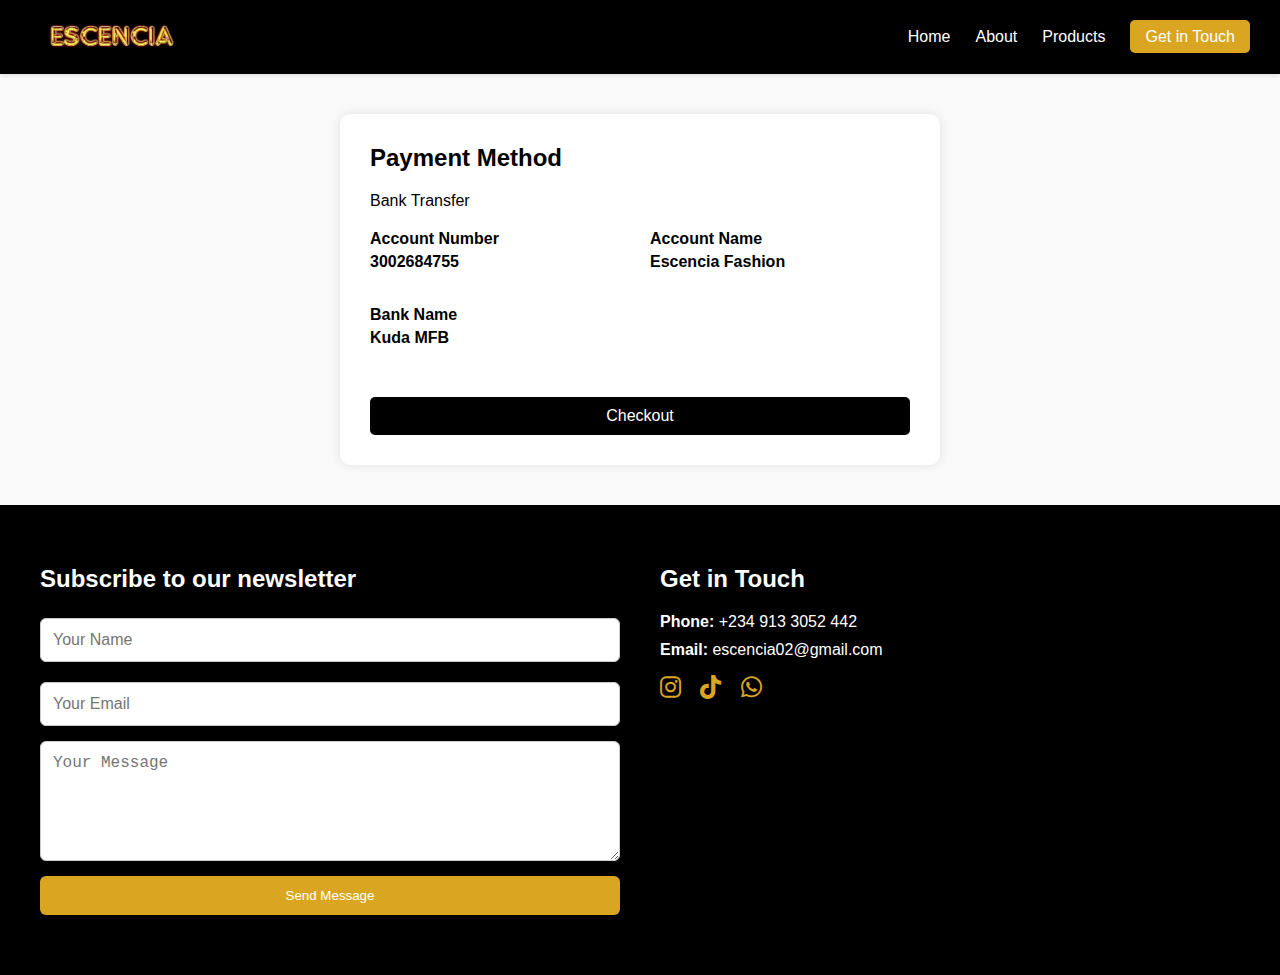
<file: paymentpage.html>
<!DOCTYPE html>
<html lang="en">
<head>
  <meta charset="UTF-8">
  <meta name="viewport" content="width=device-width, initial-scale=1.0">
  <title>Escencia Fashion | payment Details</title>
  <link rel="stylesheet" href="https://cdnjs.cloudflare.com/ajax/libs/font-awesome/6.4.0/css/all.min.css">
  <link rel="stylesheet" href="index.css">
  <link rel="shortcut icon" href="logo.png" type="image/x-icon">
</head>
<body>

   <nav class="navbar">
    <div class="logo">
        <a href="index.html">
          <img src="logo.png" alt="Logo">
        </a>
    </div>

    <ul class="nav-links" id="navLinks">
      <li><a href="index.html">Home</a></li>
      <li><a href="index.html">About</a></li>
      <li><a href="index.html">Products</a></li>
      <li><a href="index.html" class="btn">Get in Touch</a></li>
    </ul>

    <div class="menu-icon" id="menuIcon">
      ☰
    </div>
  </nav>


  <section class="purchase-section">
  <div class="form-container2">
    <h2 class="pyme">Payment Method</h2>
    <p class="pyme">Bank Transfer</p>
    <form action="#" method="POST" class="purchase-form">
    <div class="form-row">
        <div class="form-group">
          <label for="account-number">Account Number</label>
          <label type="text" id="account-number" name="account-number" required>3002684755</label>
        </div>
        <div class="form-group">
          <label for="account-name">Account Name</label>
          <label type="text" id="account-name" name="account-name" required>Escencia Fashion</label>
        </div>
    </div>

            <label for="bank-name">Bank Name</label>
            <label type="text" id="bank-name" name="bank-name" required>Kuda MFB</label>
        
      <a href="checkout.html" class="my-button">Checkout</a>

    </form>
  </div>
</section>



  

  <section class="contact-section" id="contact">
  <div class="contact-container">

    <!-- Contact Form -->
    <div class="contact-form">
      <h2>Subscribe to our newsletter</h2>
      <form action="https://formspree.io/f/xyzpdweg" method="POST">

        <input type="text" name="your name" placeholder="Your Name" required>
        <input type="email" name="your email" placeholder="Your Email" required>
        <textarea placeholder="Your Message" required></textarea>
        <button type="submit">Send Message</button>
      </form>
    </div>

    
    <!-- Contact Info -->
    <div class="contact-info">
      <h2>Get in Touch</h2>
      <p><strong>Phone:</strong> +234 913 3052 442</p>
      <p><strong>Email:</strong> escencia02@gmail.com</p>

      <div class="social-icons">
        <a href="https://www.instagram.com/escenciafashion19?igsh=NHEzamhzOG9nb3B&utm_source=qr" target="_blank"><i class="fab fa-instagram"></i></a>
        <a href="https://www.tiktok.com/@escenciafashion?_t=ZS-8yhSTLb3gZ7&_r=1" target="_blank"><i class="fab fa-tiktok"></i></a>
        <a href="https://wa.me/message/KHVX6RHPKJVPN1" target="_blank"><i class="fab fa-whatsapp"></i></a>
      </div>
    </div>
  </div>
</section>



    <button id="scrollToTopBtn" title="Go to top">
        &#8679;
    </button>


  <script src="script.js"></script>
  
</body>
</html>
</file>
<file: index.css>
* {
  margin: 0;
  padding: 0;
  box-sizing: border-box;
  text-decoration: none;
  scroll-behavior: smooth;
}

body {
  font-family: Arial, sans-serif;
}

.navbar {
  display: flex;
  justify-content: space-between;
  align-items: center;
  padding: 15px 30px;
  background-color: black;
  box-shadow: 0 2px 5px rgba(0,0,0,0.1);
  position: relative;
  z-index: 1001;
}

.logo img {
  height: 40px;
}

.nav-links {
  list-style: none;
  display: flex;
  gap: 25px;
  align-items: center;
}

.nav-links a {
  text-decoration: none;
  color:white;
  font-size: 16px;
}

.nav-links a:hover{
  color: goldenrod;
}

.nav-links .btn {
  background-color: goldenrod;
  color: white;
  padding: 8px 15px;
  border-radius: 5px;
  transition: background 0.3s;
}

.nav-links .btn:hover {
  border: 1px solid goldenrod;
  color: black;
  background-color: white;
}

.menu-icon {
  display: none;
  font-size: 28px;
  cursor: pointer;
  color: white;
}

.hero-section {
  height: 100vh;
  background-image: url('brown1.jpg'); /* Replace with your image */
  background-size: cover;
  background-position: center;
  background-repeat: no-repeat;
  position: relative;
}

.overlay {
  background-color: rgba(0, 0, 0, 0.5); /* dark overlay */
  height: 100%;
  width: 100%;
  display: flex;
  justify-content: center;
  align-items: center;
  padding: 20px;
}

.drops{
  color: goldenrod;
}

.hero-content {
  text-align: center;
  color: white;
  max-width: 700px;
}

.hero-content h1 {
  font-size: 3rem;
  margin-bottom: 20px;
}

.hero-content p {
  font-size: 1.2rem;
  margin-bottom: 30px;
}

.buttons {
  display: flex;
  gap: 15px;
  flex-wrap: wrap;
  justify-content: center;
}

.btn {
  padding: 12px 25px;
  text-decoration: none;
  border-radius: 6px;
  font-size: 16px;
  transition: 0.3s ease;
}

.btn.primary {
  background-color: goldenrod;
  color: white;
}

.btn.primary:hover {
  background-color: darkorange;
}

.btn.secondary {
  background-color: transparent;
  border: 2px solid white;
  color: white;
}

.btn.secondary:hover {
  background-color: white;
  color: black;
}

.latest-drops {
  padding: 50px 20px;
  background-color: #f9f9f9;
  text-align: center;
}

.latest-drops h2 {
  font-size: 2rem;
  margin-bottom: 30px;
  color: #333;
}

.card-container {
  display: grid;
  grid-template-columns: repeat(4, 1fr);
  gap: 20px;
  max-width: 1200px;
  margin: auto;
}

.card {
  background-color: white;
  border-radius: 10px;
  box-shadow: 0 5px 15px rgba(0,0,0,0.1);
  overflow: hidden;
  transition: transform 0.3s;
}

.card:hover {
  transform: translateY(-20px);
}

.card img {
  width: 100%;
  height: 250px;
  object-fit: cover;
}

.card h3 {
  font-size: 1.1rem;
  margin: 15px 0 5px;
  color: #222;
}

.card p {
  font-size: 1rem;
  color: #666;
  margin-bottom: 15px;
}

.about-me {
  padding: 50px 20px;
  background-color: #f5f5f5;
}

.about-container {
  display: flex;
  align-items: center;
  justify-content: center;
  gap: 40px;
  max-width: 1200px;
  margin: auto;
  flex-wrap: wrap; /* ensures wrapping on smaller screens */
}

.about-image img {
  width: 100%;
  max-width: 400px;
  border-radius: 10px;
  object-fit: cover;
  box-shadow: 0 4px 15px rgba(0,0,0,0.1);
}

.about-text {
  max-width: 600px;
}

.about-text h2 {
  font-size: 2rem;
  margin-bottom: 20px;
  color: #222;
}

.about-text p {
  font-size: 1.1rem;
  color: #555;
  line-height: 1.6;
}

.products {
  padding: 50px 20px;
  background-color: #fff;
  text-align: center;
}

.products h2 {
  font-size: 2rem;
  margin-bottom: 30px;
  color: #222;
}

.product-grid {
  display: grid;
  grid-template-columns: repeat(4, 1fr);
  gap: 20px;
  max-width: 1200px;
  margin: auto;
}

.product-card {
  background-color: #f9f9f9;
  border-radius: 10px;
  box-shadow: 0 4px 12px rgba(0, 0, 0, 0.1);
  padding: 15px;
  transition: transform 0.3s ease;
  display: flex;
  flex-direction: column;
  align-items: center;
}

.product-card:hover {
  transform: translateY(-5px);
}

.product-card img {
  width: 100%;
  height: 200px;
  object-fit: cover;
  border-radius: 8px;
  margin-bottom: 15px;
}

.product-card h3 {
  margin: 10px 0 5px;
  color: #333;
}

.price {
  font-weight: bold;
  color: #555;
  margin-bottom: 15px;
}

.buy-btn {
  padding: 10px 20px;
  background-color: goldenrod;
  color: white;
  border: none;
  border-radius: 6px;
  cursor: pointer;
  transition: background 0.3s;
}

.buy-btn:hover {
  background-color: darkorange;
}

.contact-section {
  padding: 60px 20px;
  background-color: black;
}

.contact-container {
  display: flex;
  gap: 40px;
  justify-content: space-between;
  align-items: flex-start;
  max-width: 1200px;
  margin: auto;
  flex-wrap: wrap;
}

.contact-info,
.contact-form {
  flex: 1 1 45%;
  min-width: 280px;
}

.contact-info h2,
.contact-form h2 {
  margin-bottom: 20px;
  color: white;
}

.contact-info p {
  margin: 10px 0;
  color: white;
  font-size: 1rem;
}

.contact-form form {
  display: flex;
  flex-direction: column;
  gap: 15px;
}

.contact-form input,
.contact-form textarea {
  padding: 12px;
  border: 1px solid #ccc;
  border-radius: 6px;
  font-size: 1rem;
  resize: vertical;
}

.contact-form textarea {
  min-height: 120px;
}

.contact-form button {
  padding: 12px;
  background-color: goldenrod;
  color: white;
  border: none;
  border-radius: 6px;
  cursor: pointer;
  transition: background 0.3s;
}

.contact-form button:hover {
  background-color: white;
  border: 1px goldenrod;
}

.back-to-top {
    position: fixed;
    bottom: 30px;
    right: 30px;
    width: 50px;
    height: 50px;
    background-color: goldenrod;
    color: white;
    border-radius: 50%;
    display: flex;
    justify-content: center;
    align-items: center;
    font-size: 1.2rem;
    text-decoration: none;
    opacity: 0;
    visibility: hidden;
    transition: all 0.3s ease;
    z-index: 999;
}

.back-to-top.active {
    opacity: 1;
    visibility: visible;
}

.back-to-top:hover {
    background-color: black;
    transform: translateY(-5px);
}

.social-icons {
  margin-top: 15px;
}

.social-icons a {
  margin-right: 15px;
  font-size: 24px;
  color: goldenrod;
  text-decoration: none;
  transition: color 0.3s;
}

.social-icons a:hover {
  color: white; /* Pick a brand color */
}

.purchase-section {
  padding: 40px 20px;
  background-color: #f9f9f9;
}

.form-container {
  max-width: 600px;
  margin: auto;
  background: white;
  padding: 30px;
  border-radius: 10px;
  box-shadow: 0 0 10px rgba(0,0,0,0.1);
}

.form-container2 {
  max-width: 600px;
  margin: auto;
  background: white;
  padding: 30px;
  border-radius: 10px;
  box-shadow: 0 0 10px rgba(0,0,0,0.1);
}

.pyme{
  margin-bottom: 20px;
}

#bank-name{
  margin-bottom: 50px;
}

.purchase-form {
  display: flex;
  flex-direction: column;
}

.purchase-form input[type="text"],
.purchase-form input[type="tel"],
.purchase-form input[type="email"] {
  padding: 10px;
  margin-bottom: 15px;
  border: 1px solid #ccc;
  border-radius: 5px;
}

.product-options {
    display: flex;
    flex-wrap: wrap;
    gap: 10px;
  }

  .product-options label {
    cursor: pointer;
    position: relative;
    border: 2px solid transparent;
    border-radius: 5px;
    overflow: hidden;
  }

  .product-options input[type="radio"] {
    display: none;
  }

  .product-options img {
    width: 100px;
    height: 100px;
    object-fit: cover;
    display: block;
  }

  .product-options input[type="radio"]:checked + img {
    border: 3px solid blue;
  }

  .submit-btn {
    margin-top: 20px;
    padding: 10px 20px;
    background: black;
    color: white;
    border: none;
    cursor: pointer;
  }

  .form-row {
    display: flex;
    flex-wrap: wrap;
    gap: 20px;
  }

  .form-group {
    flex: 1;
    min-width: 200px;
    margin-bottom: 15px;
  }

  .full {
    width: 100%;
  }

  input, select {
    width: 100%;
    padding: 8px;
    margin-top: 5px;
  }

#scrollToTopBtn {
  position: fixed;
  bottom: 30px;
  right: 30px;
  z-index: 1000;
  font-size: 24px;
  background-color: goldenrod;
  color: white;
  border: none;
  padding: 12px 16px;
  border-radius: 50%;
  cursor: pointer;
  box-shadow: 0 4px 8px rgba(0,0,0,0.2);
  display: none;
  transition: opacity 0.3s ease;
}

#scrollToTopBtn:hover {
  background-color: black;
}

.btns{
  text-decoration: none;
  color: white;
}

/*CHECKOUT PAGE STYLE*/
.form-container {
      background-color: #fff;
      padding: 20px 25px;
      max-width: 600px;
      margin: auto;
      margin-top: 50px;
      margin-bottom: 100px;
      border-radius: 8px;
      box-shadow: 0 0 10px rgba(0, 0, 0, 0.829);
    }

    .form-row {
      display: flex;
      gap: 20px;
      margin-bottom: 15px;
    }

    .form-row.full {
      flex-direction: column;
    }

    .form-group {
      flex: 1;
      display: flex;
      flex-direction: column;
    }

    label {
      margin-bottom: 5px;
      font-weight: bold;
    }

    input, select {
      padding: 10px;
      border: 1px solid #ccc;
      border-radius: 4px;
    }

    .del{
      justify-content: center;
      text-align: center;
      margin-bottom: 30px;
    }

    .submit-btn {
      background-color: goldenrod;
      color: white;
      border: none;
      padding: 12px 20px;
      border-radius: 5px;
      font-size: 16px;
      cursor: pointer;
      margin-top: 10px;
      width: 550px;
      justify-content: center;
      align-content: center;
    }

    .submit-btn:hover {
      background-color: rgb(247, 180, 11);
    }

    input, select, textarea {
      font-size: 16px; /* prevents iOS Safari zoom */
  }


    .chk{
      color: white;
    }

    .my-button {
      display: inline-block;
      padding: 10px 20px;
      background: black;
      color: white;
      text-decoration: none;
      border-radius: 5px;
      text-align: center;
}



/* Responsive for screens 768px or smaller */
@media (max-width: 768px) {
  .product-options {
    align-items: center;
    grid-template-columns: 2fr;
  }

  .product-options img {
    width: 80px;
    height: 80px;
  }
}


/* Responsive */
@media screen and (max-width: 768px) {
  .contact-container {
    flex-direction: column;
    align-items: center;
  }

  .contact-info,
  .contact-form {
    flex: 1 1 100%;
    text-align: center;
  }

  .contact-form form {
    width: 100%;
  }
}


/* Responsive layout */
@media screen and (max-width: 768px) {
  .product-grid {
    grid-template-columns: repeat(2, 1fr);
  }
}

@media screen and (max-width: 768px) {
  .product-grid {
    grid-template-columns: repeat(2, 1fr);
  }

  .products h2 {
    font-size: 1.5rem;
  }

  .product-card {
    text-align: center;
  }
}


/* Responsive for screens 768px or smaller */
@media screen and (max-width: 768px) {
  .about-container {
    flex-direction: column;
    text-align: center;
  }

  .about-text h2 {
    font-size: 1.5rem;
  }

  .about-text p {
    font-size: 1rem;
  }
}


/* Responsive styles */
@media screen and (max-width: 768px) {
  .card-container {
    grid-template-columns: repeat(2, 1fr);
  }
}

@media screen and (max-width: 768px) {
  .card-container {
    grid-template-columns: repeat(2, 1fr);
  }

  .select{
      padding: 10px;
      border: 1px solid #ccc;
      border-radius: 4px;
      background-color: white;
      color: black;
  }

  #state{
      padding: 10px;
      border: 1px solid #ccc;
      border-radius: 4px;
      background-color: white;
      color: black;
  }  

  .contact-info p{
    color: white;
  }
}

/*form zoom stopper*/
@media (max-width: 768px) {
  input, select, textarea {
    font-size: 16px; /* stop zoom on mobile */
  }
}




@media screen and (max-width: 768px) {
  .hero-content h1 {
    font-size: 2rem;
  }

  .hero-content p {
    font-size: 1rem;
  }

  .buttons {
    flex-direction: column;
    gap: 10px;
  }

  .btn {
    width: 100%;
    max-width: 250px;
  }
}

@media screen and (max-width: 768px) {
  .nav-links {
    position: absolute;
    top: 70px;
    right: 0;
    width: 100%;
    background-color:black;
    flex-direction: column;
    align-items: flex-start;
    padding: 20px;
    display: none;
  }

  .nav-links.active {
    display: flex;
  }

  .menu-icon {
    display: block;
  }

  .submit-btn{
    width: 200px;
  }
}
</file>
